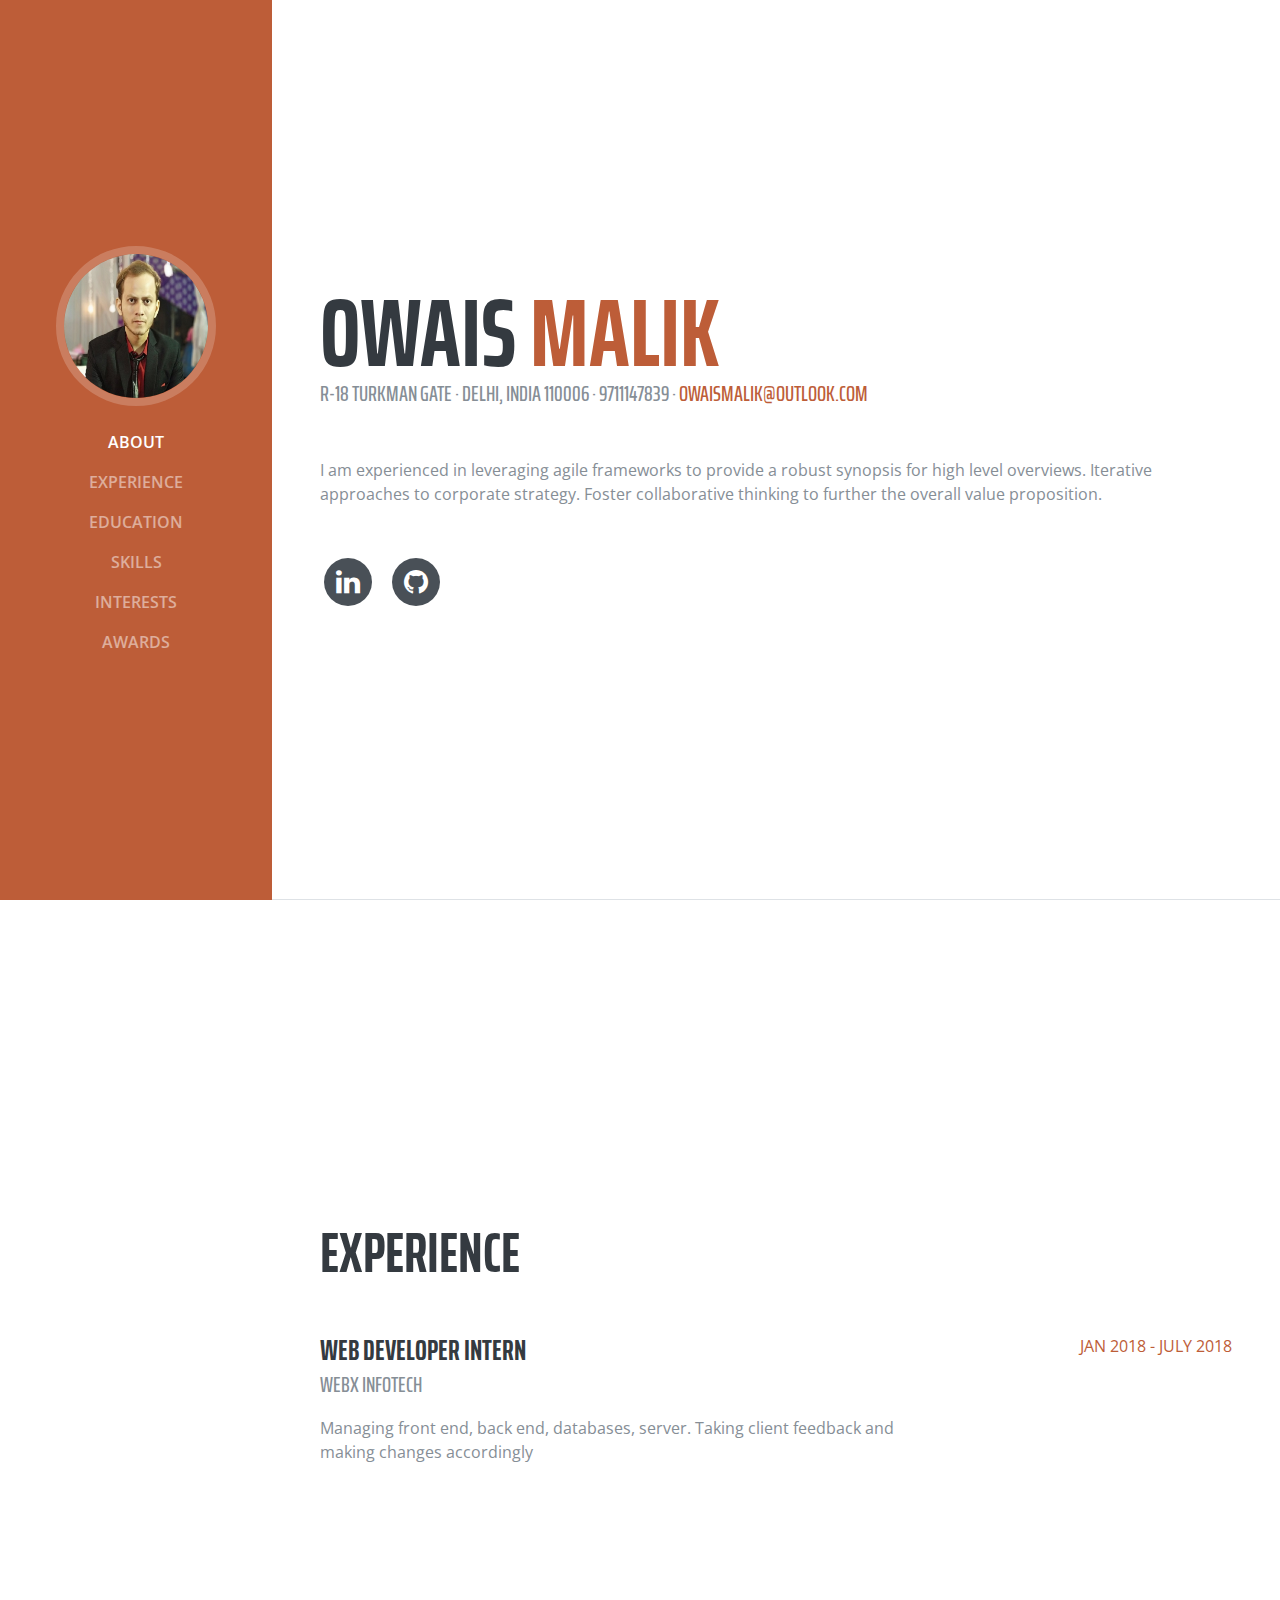
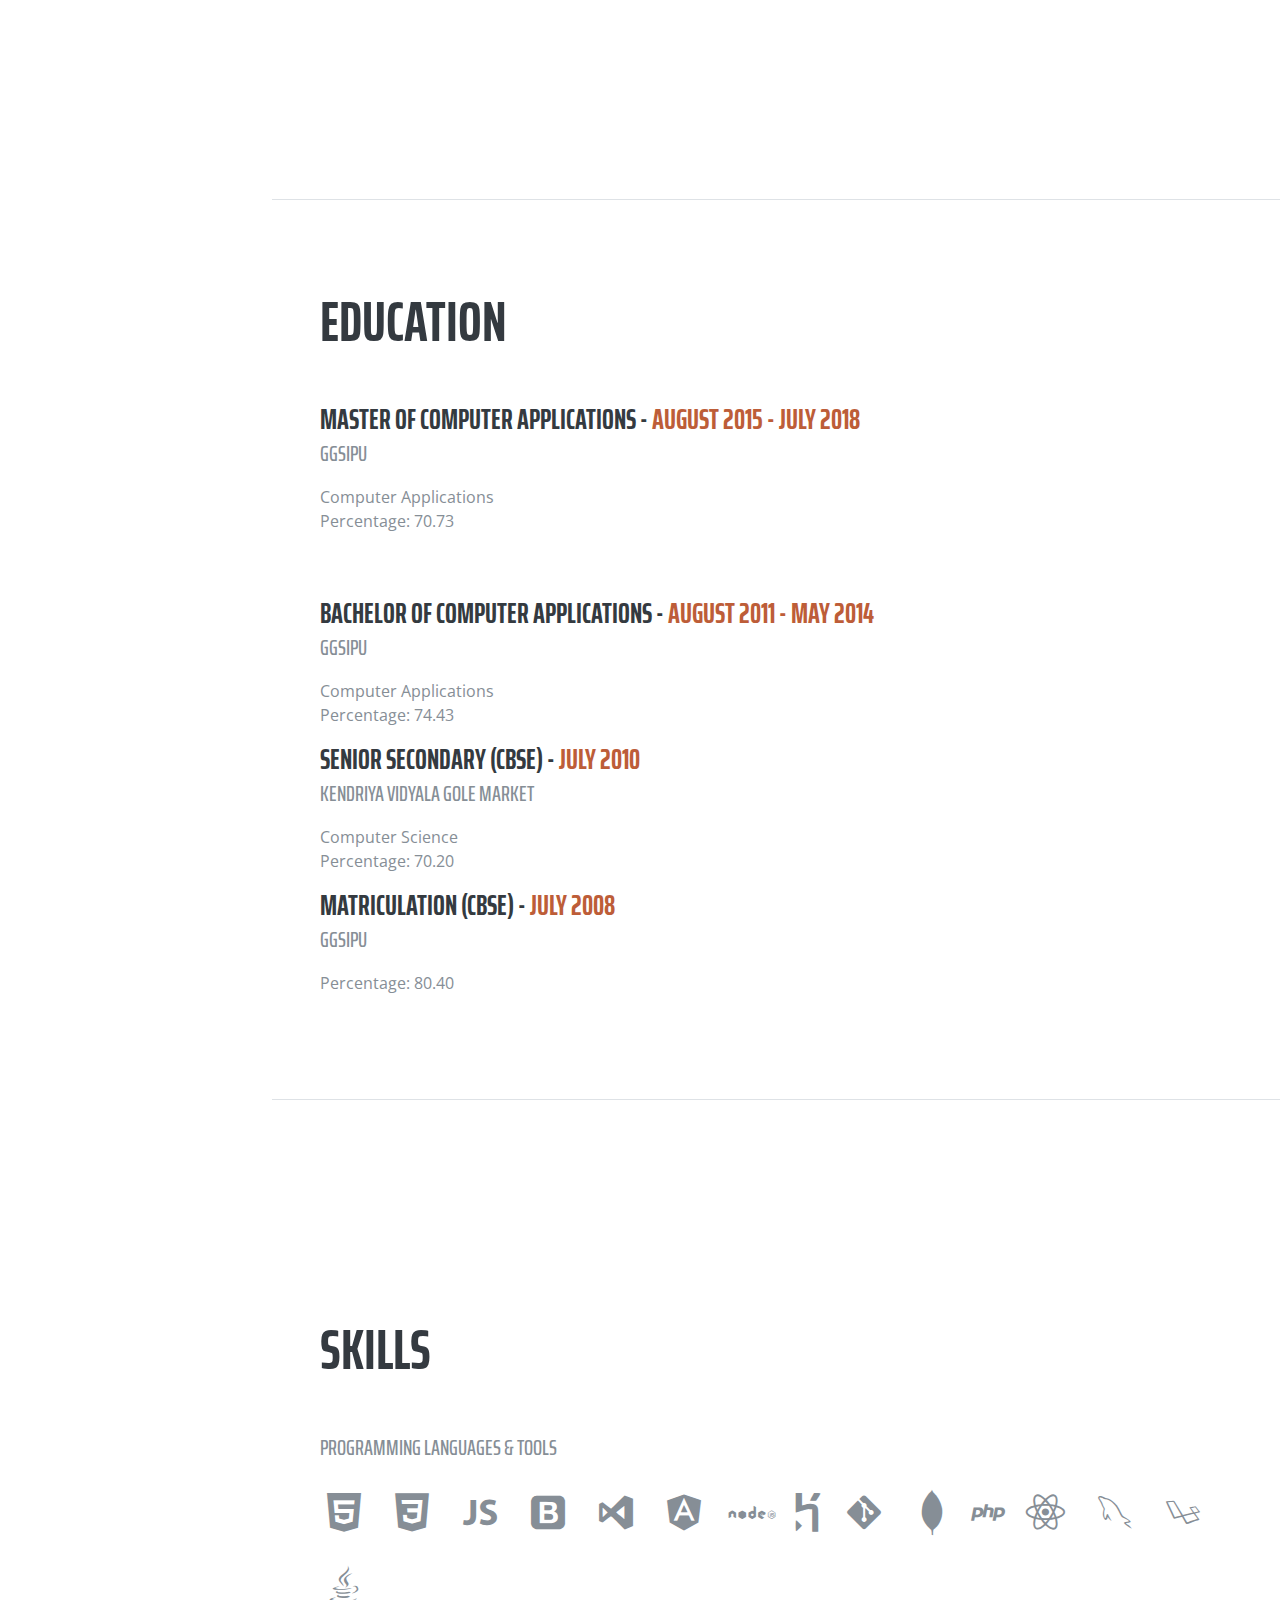
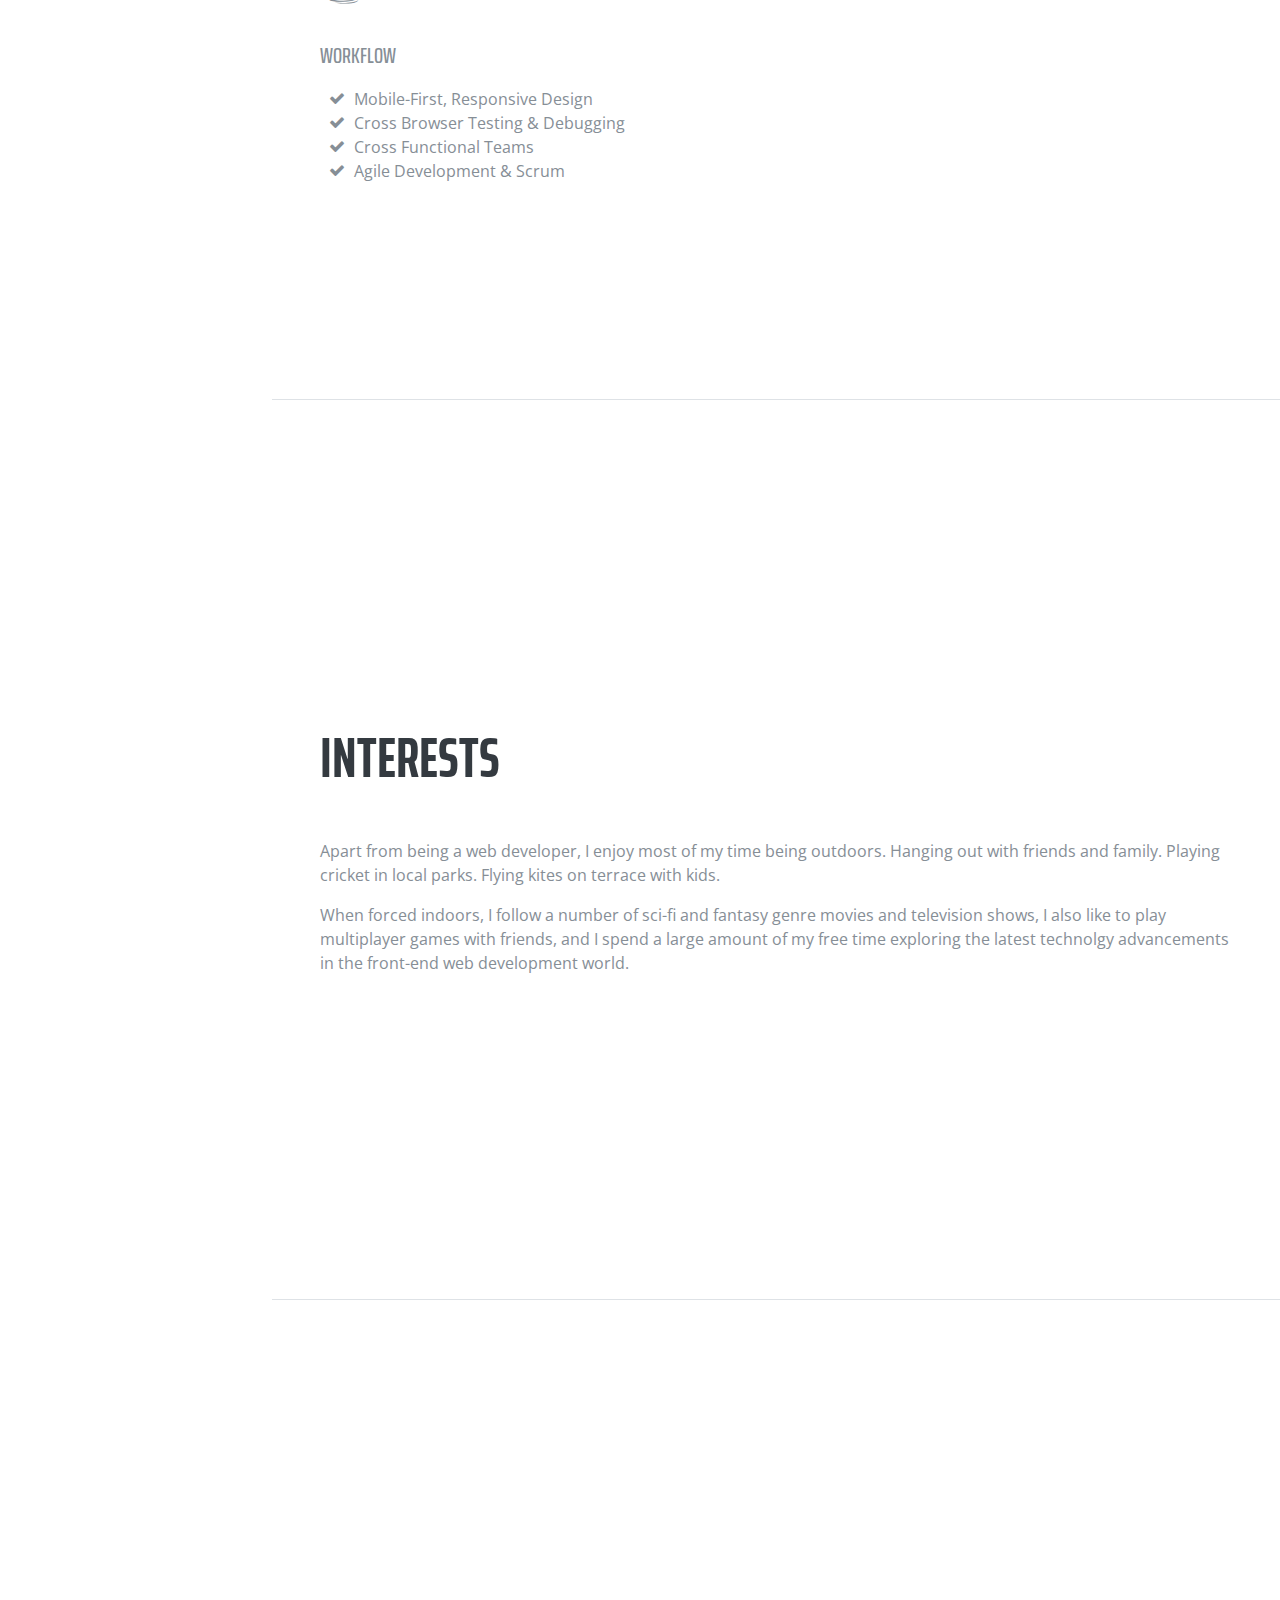
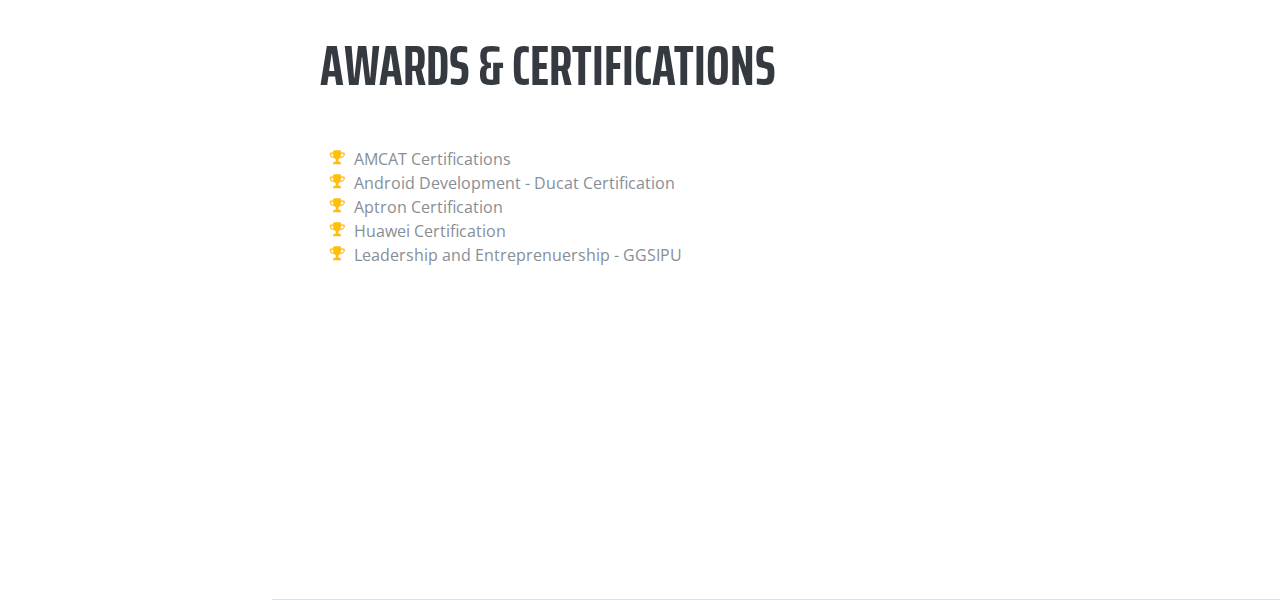
<file: index.html>
<!DOCTYPE html>
<html lang="en">

<head>

    <meta charset="utf-8">
    <meta name="viewport" content="width=device-width, initial-scale=1, shrink-to-fit=no">

    <title>Owais Portfolio</title>

    <!-- Bootstrap core CSS -->
    <link href="vendor/bootstrap/css/bootstrap.min.css" rel="stylesheet">

    <!-- Custom fonts -->
    <link href="https://fonts.googleapis.com/css?family=Saira+Extra+Condensed:100,200,300,400,500,600,700,800,900" rel="stylesheet">
    <link href="https://fonts.googleapis.com/css?family=Open+Sans:300,300i,400,400i,600,600i,700,700i,800,800i" rel="stylesheet">
    <link href="vendor/font-awesome/css/font-awesome.min.css" rel="stylesheet">
    <link href="vendor/devicons/css/devicons.min.css" rel="stylesheet">
    <link href="vendor/simple-line-icons/css/simple-line-icons.css" rel="stylesheet">

    <!-- Custom styles -->
    <link href="css/resume.min.css" rel="stylesheet">

</head>

<body id="page-top">

    <nav class="navbar navbar-expand-lg navbar-dark bg-primary fixed-top" id="sideNav">
        <a class="navbar-brand js-scroll-trigger" href="#page-top">
            <span class="d-block d-lg-none">Owais Portfolio</span>
            <span class="d-none d-lg-block">
          <img class="img-fluid img-profile rounded-circle mx-auto mb-2" src="img/profile.jpg" alt="">
        </span>
        </a>
        <button class="navbar-toggler" type="button" data-toggle="collapse" data-target="#navbarSupportedContent" aria-controls="navbarSupportedContent" aria-expanded="false" aria-label="Toggle navigation">
        <span class="navbar-toggler-icon"></span>
      </button>
        <div class="collapse navbar-collapse" id="navbarSupportedContent">
            <ul class="navbar-nav">
                <li class="nav-item">
                    <a class="nav-link js-scroll-trigger" href="#about">About</a>
                </li>
                <li class="nav-item">
                    <a class="nav-link js-scroll-trigger" href="#experience">Experience</a>
                </li>
                <li class="nav-item">
                    <a class="nav-link js-scroll-trigger" href="#education">Education</a>
                </li>
                <li class="nav-item">
                    <a class="nav-link js-scroll-trigger" href="#skills">Skills</a>
                </li>
                <li class="nav-item">
                    <a class="nav-link js-scroll-trigger" href="#interests">Interests</a>
                </li>
                <li class="nav-item">
                    <a class="nav-link js-scroll-trigger" href="#awards">Awards</a>
                </li>
            </ul>
        </div>
    </nav>

    <div class="container-fluid p-0">

        <section class="resume-section p-3 p-lg-5 d-flex d-column" id="about">
            <div class="my-auto">
                <h1 class="mb-0">Owais
                    <span class="text-primary">Malik</span>
                </h1>
                <div class="subheading mb-5">R-18 Turkman Gate · Delhi, India 110006 · 9711147839 ·
                    <a href="mailto:owaismalik@outlook.com">owaismalik@outlook.com</a>
                </div>
                <p class="mb-5">I am experienced in leveraging agile frameworks to provide a robust synopsis for high level overviews. Iterative approaches to corporate strategy. Foster collaborative thinking to further the overall value proposition.</p>
                <ul class="list-inline list-social-icons mb-0">
                    
                    <li class="list-inline-item">
                        <a href="https://www.linkedin.com/in/owais-oz-malik/" target="_blank">
                            <span class="fa-stack fa-lg">
                  <i class="fa fa-circle fa-stack-2x"></i>
                  <i class="fa fa-linkedin fa-stack-1x fa-inverse"></i>
                </span>
                        </a>
                    </li>
                    <li class="list-inline-item">
                        <a href="https://github.com/thedemon786" target="_blank">
                            <span class="fa-stack fa-lg">
                  <i class="fa fa-circle fa-stack-2x"></i>
                  <i class="fa fa-github fa-stack-1x fa-inverse"></i>
                </span>
                        </a>
                    </li>
                </ul>
            </div>
        </section>

        <section class="resume-section p-3 p-lg-5 d-flex flex-column" id="experience">
            <div class="my-auto">
                <h2 class="mb-5">Experience</h2>

                <div class="resume-item d-flex flex-column flex-md-row">
                    <div class="resume-content mr-auto">
                        <h3 class="mb-0">Web Developer Intern</h3>
                        <div class="subheading mb-3">WEBX INFOTECH</div>
                        <p>Managing front end, back end, databases, server. Taking client feedback and making changes accordingly</p>
                    </div>
                    <div class="resume-date text-md-right">
                        <span class="text-primary">JAN 2018 - JULY 2018</span>
                    </div>
                </div>

            </div>

        </section>

        <section class="resume-section p-3 p-lg-5 d-flex flex-column" id="education">
            <div class="my-auto">
                <h2 class="mb-5">Education</h2>

                <div class="resume-item d-flex flex-column flex-md-row mb-5">
                    <div class="resume-content mr-auto">
                        <h3 class="mb-0">MASTER OF COMPUTER APPLICATIONS - <span class="text-primary">August 2015 - July 2018</span></h3>
                        <div class="subheading mb-3">GGSIPU</div>
                        <div>Computer Applications</div>
                        <p>Percentage: 70.73</p>
                    </div>
                    <div class="resume-date text-md-right">

                    </div>
                </div>

                <div class="resume-item d-flex flex-column flex-md-row">
                    <div class="resume-content mr-auto">
                        <h3 class="mb-0">BACHELOR OF COMPUTER APPLICATIONS - <span class="text-primary">August 2011 - May 2014</span></h3>
                        <div class="subheading mb-3">GGSIPU</div>
                        <div>Computer Applications</div>
                        <p>Percentage: 74.43</p>
                    </div>
                    <div class="resume-date text-md-right">

                    </div>
                </div>

                <div class="resume-item d-flex flex-column flex-md-row">
                    <div class="resume-content mr-auto">
                        <h3 class="mb-0">Senior Secondary (CBSE) - <span class="text-primary">July 2010</span>
                        </h3>
                        <div class="subheading mb-3">Kendriya Vidyala Gole Market</div>
                        <div>Computer Science</div>
                        <p>Percentage: 70.20</p>
                    </div>
                    <div class="resume-date text-md-right">
                    </div>
                </div>

                <div class="resume-item d-flex flex-column flex-md-row">
                    <div class="resume-content mr-auto">
                        <h3 class="mb-0">Matriculation (CBSE) - <span class="text-primary">July 2008</span></h3>
                        <div class="subheading mb-3">GGSIPU</div>
                        <p>Percentage: 80.40</p>
                    </div>
                    <div class="resume-date text-md-right">

                    </div>
                </div>

            </div>
        </section>

        <section class="resume-section p-3 p-lg-5 d-flex flex-column" id="skills">
            <div class="my-auto">
                <h2 class="mb-5">Skills</h2>

                <div class="subheading mb-3">Programming Languages &amp; Tools</div>
                <ul class="list-inline list-icons">
                    <li class="list-inline-item">
                        <i class="devicons devicons-html5"></i>
                    </li>
                    <li class="list-inline-item">
                        <i class="devicons devicons-css3"></i>
                    </li>
                    <li class="list-inline-item">
                        <i class="devicons devicons-javascript"></i>
                    </li>
                    
                    <li class="list-inline-item">
                        <i class="devicons devicons-bootstrap"></i>
                    </li>
                    <li class="list-inline-item">
                        <i class="devicons devicons-visualstudio"></i>
                    </li>
                    <li class="list-inline-item">
                        <i class="devicons devicons-angular"></i>
                    </li>
                    <li class="list-inline-item">
                        <i class="devicons devicons-nodejs"></i>
                    </li><li class="list-inline-item">
                        <i class="devicons devicons-heroku"></i>
                    </li><li class="list-inline-item">
                        <i class="devicons devicons-git"></i>
                    </li>
         
                    <li class="list-inline-item">
                        <i class="devicons devicons-mongodb"></i>
                    </li><li class="list-inline-item">
                        <i class="devicons devicons-php"></i>
                    </li><li class="list-inline-item">
                        <i class="devicons devicons-react"></i>
                    </li>
                    </li><li class="list-inline-item">
                        <i class="devicons devicons-mysql"></i>
                    </li>
                </li><li class="list-inline-item">
                        <i class="devicons devicons-laravel"></i>
                    </li>
            </li><li class="list-inline-item">
                        <i class="devicons devicons-java"></i>
                    </li>
                </ul>

                <div class="subheading mb-3">Workflow</div>
                <ul class="fa-ul mb-0">
                    <li>
                        <i class="fa-li fa fa-check"></i> Mobile-First, Responsive Design</li>
                    <li>
                        <i class="fa-li fa fa-check"></i> Cross Browser Testing &amp; Debugging</li>
                    <li>
                        <i class="fa-li fa fa-check"></i> Cross Functional Teams</li>
                    <li>
                        <i class="fa-li fa fa-check"></i> Agile Development &amp; Scrum</li>
                </ul>
            </div>
        </section>

        <section class="resume-section p-3 p-lg-5 d-flex flex-column" id="interests">
            <div class="my-auto">
                <h2 class="mb-5">Interests</h2>
                <p>Apart from being a web developer, I enjoy most of my time being outdoors. Hanging out with friends and family. Playing cricket in local parks. Flying kites on terrace with kids.</p>
                <p class="mb-0">When forced indoors, I follow a number of sci-fi and fantasy genre movies and television shows, I also like to play multiplayer games with friends, and I spend a large amount of my free time exploring the latest technolgy advancements in the front-end web development
                    world.
                </p>
            </div>
        </section>

        <section class="resume-section p-3 p-lg-5 d-flex flex-column" id="awards">
            <div class="my-auto">
                <h2 class="mb-5">Awards &amp; Certifications</h2>
                <ul class="fa-ul mb-0">
                    <li>
                        <i class="fa-li fa fa-trophy text-warning"></i> AMCAT Certifications</li>
                    <li>
                        <i class="fa-li fa fa-trophy text-warning"></i> Android Development - Ducat Certification</li>
                    <li>
                        <i class="fa-li fa fa-trophy text-warning"></i> Aptron Certification</li>
                    <li>
                        <i class="fa-li fa fa-trophy text-warning"></i> Huawei Certification</li>
                    <li>
                        <i class="fa-li fa fa-trophy text-warning"></i> Leadership and Entreprenuership - GGSIPU</li>
                </ul>
            </div>
        </section>

    </div>

    <!-- Bootstrap core JavaScript -->
    <script src="vendor/jquery/jquery.min.js"></script>
    <script src="vendor/bootstrap/js/bootstrap.bundle.min.js"></script>

    <!-- Plugin JavaScript -->
    <script src="vendor/jquery-easing/jquery.easing.min.js"></script>

    <!-- Custom scripts for this template -->
    <script src="js/resume.min.js"></script>

</body>

</html>
</file>
<file: vendor/simple-line-icons/css/simple-line-icons.css>
@font-face {
  font-family: 'simple-line-icons';
  src: url('../fonts/Simple-Line-Icons.eot?v=2.4.0');
  src: url('../fonts/Simple-Line-Icons.eot?v=2.4.0#iefix') format('embedded-opentype'), url('../fonts/Simple-Line-Icons.woff2?v=2.4.0') format('woff2'), url('../fonts/Simple-Line-Icons.ttf?v=2.4.0') format('truetype'), url('../fonts/Simple-Line-Icons.woff?v=2.4.0') format('woff'), url('../fonts/Simple-Line-Icons.svg?v=2.4.0#simple-line-icons') format('svg');
  font-weight: normal;
  font-style: normal;
}
/*
 Use the following CSS code if you want to have a class per icon.
 Instead of a list of all class selectors, you can use the generic [class*="icon-"] selector, but it's slower:
*/
.icon-user,
.icon-people,
.icon-user-female,
.icon-user-follow,
.icon-user-following,
.icon-user-unfollow,
.icon-login,
.icon-logout,
.icon-emotsmile,
.icon-phone,
.icon-call-end,
.icon-call-in,
.icon-call-out,
.icon-map,
.icon-location-pin,
.icon-direction,
.icon-directions,
.icon-compass,
.icon-layers,
.icon-menu,
.icon-list,
.icon-options-vertical,
.icon-options,
.icon-arrow-down,
.icon-arrow-left,
.icon-arrow-right,
.icon-arrow-up,
.icon-arrow-up-circle,
.icon-arrow-left-circle,
.icon-arrow-right-circle,
.icon-arrow-down-circle,
.icon-check,
.icon-clock,
.icon-plus,
.icon-minus,
.icon-close,
.icon-event,
.icon-exclamation,
.icon-organization,
.icon-trophy,
.icon-screen-smartphone,
.icon-screen-desktop,
.icon-plane,
.icon-notebook,
.icon-mustache,
.icon-mouse,
.icon-magnet,
.icon-energy,
.icon-disc,
.icon-cursor,
.icon-cursor-move,
.icon-crop,
.icon-chemistry,
.icon-speedometer,
.icon-shield,
.icon-screen-tablet,
.icon-magic-wand,
.icon-hourglass,
.icon-graduation,
.icon-ghost,
.icon-game-controller,
.icon-fire,
.icon-eyeglass,
.icon-envelope-open,
.icon-envelope-letter,
.icon-bell,
.icon-badge,
.icon-anchor,
.icon-wallet,
.icon-vector,
.icon-speech,
.icon-puzzle,
.icon-printer,
.icon-present,
.icon-playlist,
.icon-pin,
.icon-picture,
.icon-handbag,
.icon-globe-alt,
.icon-globe,
.icon-folder-alt,
.icon-folder,
.icon-film,
.icon-feed,
.icon-drop,
.icon-drawer,
.icon-docs,
.icon-doc,
.icon-diamond,
.icon-cup,
.icon-calculator,
.icon-bubbles,
.icon-briefcase,
.icon-book-open,
.icon-basket-loaded,
.icon-basket,
.icon-bag,
.icon-action-undo,
.icon-action-redo,
.icon-wrench,
.icon-umbrella,
.icon-trash,
.icon-tag,
.icon-support,
.icon-frame,
.icon-size-fullscreen,
.icon-size-actual,
.icon-shuffle,
.icon-share-alt,
.icon-share,
.icon-rocket,
.icon-question,
.icon-pie-chart,
.icon-pencil,
.icon-note,
.icon-loop,
.icon-home,
.icon-grid,
.icon-graph,
.icon-microphone,
.icon-music-tone-alt,
.icon-music-tone,
.icon-earphones-alt,
.icon-earphones,
.icon-equalizer,
.icon-like,
.icon-dislike,
.icon-control-start,
.icon-control-rewind,
.icon-control-play,
.icon-control-pause,
.icon-control-forward,
.icon-control-end,
.icon-volume-1,
.icon-volume-2,
.icon-volume-off,
.icon-calendar,
.icon-bulb,
.icon-chart,
.icon-ban,
.icon-bubble,
.icon-camrecorder,
.icon-camera,
.icon-cloud-download,
.icon-cloud-upload,
.icon-envelope,
.icon-eye,
.icon-flag,
.icon-heart,
.icon-info,
.icon-key,
.icon-link,
.icon-lock,
.icon-lock-open,
.icon-magnifier,
.icon-magnifier-add,
.icon-magnifier-remove,
.icon-paper-clip,
.icon-paper-plane,
.icon-power,
.icon-refresh,
.icon-reload,
.icon-settings,
.icon-star,
.icon-symbol-female,
.icon-symbol-male,
.icon-target,
.icon-credit-card,
.icon-paypal,
.icon-social-tumblr,
.icon-social-twitter,
.icon-social-facebook,
.icon-social-instagram,
.icon-social-linkedin,
.icon-social-pinterest,
.icon-social-github,
.icon-social-google,
.icon-social-reddit,
.icon-social-skype,
.icon-social-dribbble,
.icon-social-behance,
.icon-social-foursqare,
.icon-social-soundcloud,
.icon-social-spotify,
.icon-social-stumbleupon,
.icon-social-youtube,
.icon-social-dropbox,
.icon-social-vkontakte,
.icon-social-steam {
  font-family: 'simple-line-icons';
  speak: none;
  font-style: normal;
  font-weight: normal;
  font-variant: normal;
  text-transform: none;
  line-height: 1;
  /* Better Font Rendering =========== */
  -webkit-font-smoothing: antialiased;
  -moz-osx-font-smoothing: grayscale;
}
.icon-user:before {
  content: "\e005";
}
.icon-people:before {
  content: "\e001";
}
.icon-user-female:before {
  content: "\e000";
}
.icon-user-follow:before {
  content: "\e002";
}
.icon-user-following:before {
  content: "\e003";
}
.icon-user-unfollow:before {
  content: "\e004";
}
.icon-login:before {
  content: "\e066";
}
.icon-logout:before {
  content: "\e065";
}
.icon-emotsmile:before {
  content: "\e021";
}
.icon-phone:before {
  content: "\e600";
}
.icon-call-end:before {
  content: "\e048";
}
.icon-call-in:before {
  content: "\e047";
}
.icon-call-out:before {
  content: "\e046";
}
.icon-map:before {
  content: "\e033";
}
.icon-location-pin:before {
  content: "\e096";
}
.icon-direction:before {
  content: "\e042";
}
.icon-directions:before {
  content: "\e041";
}
.icon-compass:before {
  content: "\e045";
}
.icon-layers:before {
  content: "\e034";
}
.icon-menu:before {
  content: "\e601";
}
.icon-list:before {
  content: "\e067";
}
.icon-options-vertical:before {
  content: "\e602";
}
.icon-options:before {
  content: "\e603";
}
.icon-arrow-down:before {
  content: "\e604";
}
.icon-arrow-left:before {
  content: "\e605";
}
.icon-arrow-right:before {
  content: "\e606";
}
.icon-arrow-up:before {
  content: "\e607";
}
.icon-arrow-up-circle:before {
  content: "\e078";
}
.icon-arrow-left-circle:before {
  content: "\e07a";
}
.icon-arrow-right-circle:before {
  content: "\e079";
}
.icon-arrow-down-circle:before {
  content: "\e07b";
}
.icon-check:before {
  content: "\e080";
}
.icon-clock:before {
  content: "\e081";
}
.icon-plus:before {
  content: "\e095";
}
.icon-minus:before {
  content: "\e615";
}
.icon-close:before {
  content: "\e082";
}
.icon-event:before {
  content: "\e619";
}
.icon-exclamation:before {
  content: "\e617";
}
.icon-organization:before {
  content: "\e616";
}
.icon-trophy:before {
  content: "\e006";
}
.icon-screen-smartphone:before {
  content: "\e010";
}
.icon-screen-desktop:before {
  content: "\e011";
}
.icon-plane:before {
  content: "\e012";
}
.icon-notebook:before {
  content: "\e013";
}
.icon-mustache:before {
  content: "\e014";
}
.icon-mouse:before {
  content: "\e015";
}
.icon-magnet:before {
  content: "\e016";
}
.icon-energy:before {
  content: "\e020";
}
.icon-disc:before {
  content: "\e022";
}
.icon-cursor:before {
  content: "\e06e";
}
.icon-cursor-move:before {
  content: "\e023";
}
.icon-crop:before {
  content: "\e024";
}
.icon-chemistry:before {
  content: "\e026";
}
.icon-speedometer:before {
  content: "\e007";
}
.icon-shield:before {
  content: "\e00e";
}
.icon-screen-tablet:before {
  content: "\e00f";
}
.icon-magic-wand:before {
  content: "\e017";
}
.icon-hourglass:before {
  content: "\e018";
}
.icon-graduation:before {
  content: "\e019";
}
.icon-ghost:before {
  content: "\e01a";
}
.icon-game-controller:before {
  content: "\e01b";
}
.icon-fire:before {
  content: "\e01c";
}
.icon-eyeglass:before {
  content: "\e01d";
}
.icon-envelope-open:before {
  content: "\e01e";
}
.icon-envelope-letter:before {
  content: "\e01f";
}
.icon-bell:before {
  content: "\e027";
}
.icon-badge:before {
  content: "\e028";
}
.icon-anchor:before {
  content: "\e029";
}
.icon-wallet:before {
  content: "\e02a";
}
.icon-vector:before {
  content: "\e02b";
}
.icon-speech:before {
  content: "\e02c";
}
.icon-puzzle:before {
  content: "\e02d";
}
.icon-printer:before {
  content: "\e02e";
}
.icon-present:before {
  content: "\e02f";
}
.icon-playlist:before {
  content: "\e030";
}
.icon-pin:before {
  content: "\e031";
}
.icon-picture:before {
  content: "\e032";
}
.icon-handbag:before {
  content: "\e035";
}
.icon-globe-alt:before {
  content: "\e036";
}
.icon-globe:before {
  content: "\e037";
}
.icon-folder-alt:before {
  content: "\e039";
}
.icon-folder:before {
  content: "\e089";
}
.icon-film:before {
  content: "\e03a";
}
.icon-feed:before {
  content: "\e03b";
}
.icon-drop:before {
  content: "\e03e";
}
.icon-drawer:before {
  content: "\e03f";
}
.icon-docs:before {
  content: "\e040";
}
.icon-doc:before {
  content: "\e085";
}
.icon-diamond:before {
  content: "\e043";
}
.icon-cup:before {
  content: "\e044";
}
.icon-calculator:before {
  content: "\e049";
}
.icon-bubbles:before {
  content: "\e04a";
}
.icon-briefcase:before {
  content: "\e04b";
}
.icon-book-open:before {
  content: "\e04c";
}
.icon-basket-loaded:before {
  content: "\e04d";
}
.icon-basket:before {
  content: "\e04e";
}
.icon-bag:before {
  content: "\e04f";
}
.icon-action-undo:before {
  content: "\e050";
}
.icon-action-redo:before {
  content: "\e051";
}
.icon-wrench:before {
  content: "\e052";
}
.icon-umbrella:before {
  content: "\e053";
}
.icon-trash:before {
  content: "\e054";
}
.icon-tag:before {
  content: "\e055";
}
.icon-support:before {
  content: "\e056";
}
.icon-frame:before {
  content: "\e038";
}
.icon-size-fullscreen:before {
  content: "\e057";
}
.icon-size-actual:before {
  content: "\e058";
}
.icon-shuffle:before {
  content: "\e059";
}
.icon-share-alt:before {
  content: "\e05a";
}
.icon-share:before {
  content: "\e05b";
}
.icon-rocket:before {
  content: "\e05c";
}
.icon-question:before {
  content: "\e05d";
}
.icon-pie-chart:before {
  content: "\e05e";
}
.icon-pencil:before {
  content: "\e05f";
}
.icon-note:before {
  content: "\e060";
}
.icon-loop:before {
  content: "\e064";
}
.icon-home:before {
  content: "\e069";
}
.icon-grid:before {
  content: "\e06a";
}
.icon-graph:before {
  content: "\e06b";
}
.icon-microphone:before {
  content: "\e063";
}
.icon-music-tone-alt:before {
  content: "\e061";
}
.icon-music-tone:before {
  content: "\e062";
}
.icon-earphones-alt:before {
  content: "\e03c";
}
.icon-earphones:before {
  content: "\e03d";
}
.icon-equalizer:before {
  content: "\e06c";
}
.icon-like:before {
  content: "\e068";
}
.icon-dislike:before {
  content: "\e06d";
}
.icon-control-start:before {
  content: "\e06f";
}
.icon-control-rewind:before {
  content: "\e070";
}
.icon-control-play:before {
  content: "\e071";
}
.icon-control-pause:before {
  content: "\e072";
}
.icon-control-forward:before {
  content: "\e073";
}
.icon-control-end:before {
  content: "\e074";
}
.icon-volume-1:before {
  content: "\e09f";
}
.icon-volume-2:before {
  content: "\e0a0";
}
.icon-volume-off:before {
  content: "\e0a1";
}
.icon-calendar:before {
  content: "\e075";
}
.icon-bulb:before {
  content: "\e076";
}
.icon-chart:before {
  content: "\e077";
}
.icon-ban:before {
  content: "\e07c";
}
.icon-bubble:before {
  content: "\e07d";
}
.icon-camrecorder:before {
  content: "\e07e";
}
.icon-camera:before {
  content: "\e07f";
}
.icon-cloud-download:before {
  content: "\e083";
}
.icon-cloud-upload:before {
  content: "\e084";
}
.icon-envelope:before {
  content: "\e086";
}
.icon-eye:before {
  content: "\e087";
}
.icon-flag:before {
  content: "\e088";
}
.icon-heart:before {
  content: "\e08a";
}
.icon-info:before {
  content: "\e08b";
}
.icon-key:before {
  content: "\e08c";
}
.icon-link:before {
  content: "\e08d";
}
.icon-lock:before {
  content: "\e08e";
}
.icon-lock-open:before {
  content: "\e08f";
}
.icon-magnifier:before {
  content: "\e090";
}
.icon-magnifier-add:before {
  content: "\e091";
}
.icon-magnifier-remove:before {
  content: "\e092";
}
.icon-paper-clip:before {
  content: "\e093";
}
.icon-paper-plane:before {
  content: "\e094";
}
.icon-power:before {
  content: "\e097";
}
.icon-refresh:before {
  content: "\e098";
}
.icon-reload:before {
  content: "\e099";
}
.icon-settings:before {
  content: "\e09a";
}
.icon-star:before {
  content: "\e09b";
}
.icon-symbol-female:before {
  content: "\e09c";
}
.icon-symbol-male:before {
  content: "\e09d";
}
.icon-target:before {
  content: "\e09e";
}
.icon-credit-card:before {
  content: "\e025";
}
.icon-paypal:before {
  content: "\e608";
}
.icon-social-tumblr:before {
  content: "\e00a";
}
.icon-social-twitter:before {
  content: "\e009";
}
.icon-social-facebook:before {
  content: "\e00b";
}
.icon-social-instagram:before {
  content: "\e609";
}
.icon-social-linkedin:before {
  content: "\e60a";
}
.icon-social-pinterest:before {
  content: "\e60b";
}
.icon-social-github:before {
  content: "\e60c";
}
.icon-social-google:before {
  content: "\e60d";
}
.icon-social-reddit:before {
  content: "\e60e";
}
.icon-social-skype:before {
  content: "\e60f";
}
.icon-social-dribbble:before {
  content: "\e00d";
}
.icon-social-behance:before {
  content: "\e610";
}
.icon-social-foursqare:before {
  content: "\e611";
}
.icon-social-soundcloud:before {
  content: "\e612";
}
.icon-social-spotify:before {
  content: "\e613";
}
.icon-social-stumbleupon:before {
  content: "\e614";
}
.icon-social-youtube:before {
  content: "\e008";
}
.icon-social-dropbox:before {
  content: "\e00c";
}
.icon-social-vkontakte:before {
  content: "\e618";
}
.icon-social-steam:before {
  content: "\e620";
}
</file>
<file: vendor/devicons/css/devicons.min.css>
/*!
 *  Devicons 1.8.0 made by Theodore Vorillas / http://vorillaz.com 
 */
@font-face{font-family:devicons;src:url(../fonts/devicons.eot?xqxft6);src:url(../fonts/devicons.eot?#iefixxqxft6) format("embedded-opentype"),url(../fonts/devicons.woff?xqxft6) format("woff"),url(../fonts/devicons.ttf?xqxft6) format("truetype"),url(../fonts/devicons.svg?xqxft6#devicons) format("svg");font-weight:400;font-style:normal}.devicons{font-family:devicons;speak:none;font-style:normal;font-weight:400;font-variant:normal;text-transform:none;line-height:1;-webkit-font-smoothing:antialiased;-moz-osx-font-smoothing:grayscale}.devicons-git:before{content:"\e602"}.devicons-git_compare:before{content:"\e628"}.devicons-git_branch:before{content:"\e625"}.devicons-git_commit:before{content:"\e629"}.devicons-git_pull_request:before{content:"\e626"}.devicons-git_merge:before{content:"\e627"}.devicons-bitbucket:before{content:"\e603"}.devicons-github_alt:before{content:"\e608"}.devicons-github_badge:before{content:"\e609"}.devicons-github:before{content:"\e60a"}.devicons-github_full:before{content:"\e617"}.devicons-java:before{content:"\e638"}.devicons-ruby:before{content:"\e639"}.devicons-scala:before{content:"\e637"}.devicons-python:before{content:"\e63c"}.devicons-go:before{content:"\e624"}.devicons-ruby_on_rails:before{content:"\e63b"}.devicons-django:before{content:"\e61d"}.devicons-markdown:before{content:"\e63e"}.devicons-php:before{content:"\e63d"}.devicons-mysql:before{content:"\e604"}.devicons-streamline:before{content:"\e605"}.devicons-database:before{content:"\e606"}.devicons-laravel:before{content:"\e63f"}.devicons-javascript:before{content:"\e64e"}.devicons-angular:before{content:"\e653"}.devicons-backbone:before{content:"\e652"}.devicons-coffeescript:before{content:"\e651"}.devicons-jquery:before{content:"\e650"}.devicons-modernizr:before{content:"\e620"}.devicons-jquery_ui:before{content:"\e654"}.devicons-ember:before{content:"\e61b"}.devicons-dojo:before{content:"\e61c"}.devicons-nodejs:before{content:"\e619"}.devicons-nodejs_small:before{content:"\e618"}.devicons-javascript_shield:before{content:"\e64f"}.devicons-bootstrap:before{content:"\e647"}.devicons-sass:before{content:"\e64b"}.devicons-css3_full:before{content:"\e64a"}.devicons-css3:before{content:"\e649"}.devicons-html5:before{content:"\e636"}.devicons-html5_multimedia:before{content:"\e632"}.devicons-html5_device_access:before{content:"\e633"}.devicons-html5_3d_effects:before{content:"\e635"}.devicons-html5_connectivity:before{content:"\e634"}.devicons-ghost_small:before{content:"\e614"}.devicons-ghost:before{content:"\e61f"}.devicons-magento:before{content:"\e640"}.devicons-joomla:before{content:"\e641"}.devicons-jekyll_small:before{content:"\e60d"}.devicons-drupal:before{content:"\e642"}.devicons-wordpress:before{content:"\e60b"}.devicons-grunt:before{content:"\e64c"}.devicons-bower:before{content:"\e64d"}.devicons-npm:before{content:"\e61e"}.devicons-yahoo_small:before{content:"\e62b"}.devicons-yahoo:before{content:"\e615"}.devicons-bing_small:before{content:"\e600"}.devicons-windows:before{content:"\e60f"}.devicons-linux:before{content:"\e612"}.devicons-ubuntu:before{content:"\e63a"}.devicons-android:before{content:"\e60e"}.devicons-apple:before{content:"\e611"}.devicons-appstore:before{content:"\e613"}.devicons-phonegap:before{content:"\e630"}.devicons-blackberry:before{content:"\e623"}.devicons-stackoverflow:before{content:"\e610"}.devicons-techcrunch:before{content:"\e62c"}.devicons-codrops:before{content:"\e62f"}.devicons-css_tricks:before{content:"\e601"}.devicons-smashing_magazine:before{content:"\e62d"}.devicons-netmagazine:before{content:"\e62e"}.devicons-codepen:before{content:"\e616"}.devicons-cssdeck:before{content:"\e62a"}.devicons-hackernews:before{content:"\e61a"}.devicons-dropbox:before{content:"\e607"}.devicons-google_drive:before{content:"\e631"}.devicons-visualstudio:before{content:"\e60c"}.devicons-unity_small:before{content:"\e621"}.devicons-raspberry_pi:before{content:"\e622"}.devicons-chrome:before{content:"\e643"}.devicons-ie:before{content:"\e644"}.devicons-firefox:before{content:"\e645"}.devicons-opera:before{content:"\e646"}.devicons-safari:before{content:"\e648"}.devicons-swift:before{content:"\e655"}.devicons-symfony:before{content:"\e656"}.devicons-symfony_badge:before{content:"\e657"}.devicons-less:before{content:"\e658"}.devicons-stylus:before{content:"\e659"}.devicons-trello:before{content:"\e65a"}.devicons-atlassian:before{content:"\e65b"}.devicons-jira:before{content:"\e65c"}.devicons-envato:before{content:"\e65d"}.devicons-snap_svg:before{content:"\e65e"}.devicons-raphael:before{content:"\e65f"}.devicons-google_analytics:before{content:"\e660"}.devicons-compass:before{content:"\e661"}.devicons-onedrive:before{content:"\e662"}.devicons-gulp:before{content:"\e663"}.devicons-atom:before{content:"\e664"}.devicons-cisco:before{content:"\e665"}.devicons-nancy:before{content:"\e666"}.devicons-clojure:before{content:"\e668"}.devicons-clojure_alt:before{content:"\e66a"}.devicons-perl:before{content:"\e669"}.devicons-celluloid:before{content:"\e66b"}.devicons-w3c:before{content:"\e66c"}.devicons-redis:before{content:"\e66d"}.devicons-postgresql:before{content:"\e66e"}.devicons-webplatform:before{content:"\e66f"}.devicons-jenkins:before{content:"\e667"}.devicons-requirejs:before{content:"\e670"}.devicons-opensource:before{content:"\e671"}.devicons-typo3:before{content:"\e672"}.devicons-uikit:before{content:"\e673"}.devicons-doctrine:before{content:"\e674"}.devicons-groovy:before{content:"\e675"}.devicons-nginx:before{content:"\e676"}.devicons-haskell:before{content:"\e677"}.devicons-zend:before{content:"\e678"}.devicons-gnu:before{content:"\e679"}.devicons-yeoman:before{content:"\e67a"}.devicons-heroku:before{content:"\e67b"}.devicons-debian:before{content:"\e67d"}.devicons-travis:before{content:"\e67e"}.devicons-dotnet:before{content:"\e67f"}.devicons-codeigniter:before{content:"\e680"}.devicons-javascript_badge:before{content:"\e681"}.devicons-yii:before{content:"\e682"}.devicons-msql_server:before{content:"\e67c"}.devicons-composer:before{content:"\e683"}.devicons-krakenjs_badge:before{content:"\e684"}.devicons-krakenjs:before{content:"\e685"}.devicons-mozilla:before{content:"\e686"}.devicons-firebase:before{content:"\e687"}.devicons-sizzlejs:before{content:"\e688"}.devicons-creativecommons:before{content:"\e689"}.devicons-creativecommons_badge:before{content:"\e68a"}.devicons-mitlicence:before{content:"\e68b"}.devicons-senchatouch:before{content:"\e68c"}.devicons-bugsense:before{content:"\e68d"}.devicons-extjs:before{content:"\e68e"}.devicons-mootools_badge:before{content:"\e68f"}.devicons-mootools:before{content:"\e690"}.devicons-ruby_rough:before{content:"\e691"}.devicons-komodo:before{content:"\e692"}.devicons-coda:before{content:"\e693"}.devicons-bintray:before{content:"\e694"}.devicons-terminal:before{content:"\e695"}.devicons-code:before{content:"\e696"}.devicons-responsive:before{content:"\e697"}.devicons-dart:before{content:"\e698"}.devicons-aptana:before{content:"\e699"}.devicons-mailchimp:before{content:"\e69a"}.devicons-netbeans:before{content:"\e69b"}.devicons-dreamweaver:before{content:"\e69c"}.devicons-brackets:before{content:"\e69d"}.devicons-eclipse:before{content:"\e69e"}.devicons-cloud9:before{content:"\e69f"}.devicons-scrum:before{content:"\e6a0"}.devicons-prolog:before{content:"\e6a1"}.devicons-terminal_badge:before{content:"\e6a2"}.devicons-code_badge:before{content:"\e6a3"}.devicons-mongodb:before{content:"\e6a4"}.devicons-meteor:before{content:"\e6a5"}.devicons-meteorfull:before{content:"\e6a6"}.devicons-fsharp:before{content:"\e6a7"}.devicons-rust:before{content:"\e6a8"}.devicons-ionic:before{content:"\e6a9"}.devicons-sublime:before{content:"\e6aa"}.devicons-appcelerator:before{content:"\e6ab"}.devicons-asterisk:before{content:"\e6ac"}.devicons-aws:before{content:"\e6ad"}.devicons-digital-ocean:before{content:"\e6ae"}.devicons-dlang:before{content:"\e6af"}.devicons-docker:before{content:"\e6b0"}.devicons-erlang:before{content:"\e6b1"}.devicons-google-cloud-platform:before{content:"\e6b2"}.devicons-grails:before{content:"\e6b3"}.devicons-illustrator:before{content:"\e6b4"}.devicons-intellij:before{content:"\e6b5"}.devicons-materializecss:before{content:"\e6b6"}.devicons-openshift:before{content:"\e6b7"}.devicons-photoshop:before{content:"\e6b8"}.devicons-rackspace:before{content:"\e6b9"}.devicons-react:before{content:"\e6ba"}.devicons-redhat:before{content:"\e6bb"}.devicons-scriptcs:before{content:"\e6bc"}.devicons-sqllite:before{content:"\e6c4"}.devicons-vim:before{content:"\e6c5"}
</file>
<file: css/resume.min.css>
body{font-family:'Open Sans',serif;padding-top:54px;color:#868e96}@media (min-width:992px){body{padding-top:0;padding-left:17rem}}h1,h2,h3,h4,h5,h6{font-family:'Saira Extra Condensed',serif;font-weight:700;text-transform:uppercase;color:#343a40}h1{font-size:6rem;line-height:5.5rem}h2{font-size:3.5rem}.subheading{text-transform:uppercase;font-weight:500;font-family:'Saira Extra Condensed',serif;font-size:1.35rem}.list-social-icons a{color:#495057}.list-social-icons a:hover{color:#bd5d38}.list-social-icons a .fa-lg{font-size:1.75rem}.list-icons{font-size:3rem}.list-icons .list-inline-item i:hover{color:#bd5d38}#sideNav .navbar-nav .nav-item .nav-link{font-weight:600;text-transform:uppercase}@media (min-width:992px){#sideNav{text-align:center;position:fixed;top:0;left:0;display:flex;flex-direction:column;width:17rem;height:100vh}#sideNav .navbar-brand{display:flex;margin:auto auto 0;padding:.5rem}#sideNav .navbar-brand .img-profile{max-width:10rem;max-height:10rem;border:.5rem solid rgba(255,255,255,.2)}#sideNav .navbar-collapse{display:flex;align-items:flex-start;flex-grow:0;width:100%;margin-bottom:auto}#sideNav .navbar-collapse .navbar-nav{flex-direction:column;width:100%}#sideNav .navbar-collapse .navbar-nav .nav-item{display:block}#sideNav .navbar-collapse .navbar-nav .nav-item .nav-link{display:block}}section.resume-section{border-bottom:1px solid #dee2e6;padding-top:5rem!important;padding-bottom:5rem!important}section.resume-section .resume-item .resume-date{min-width:none}@media (min-width:768px){section.resume-section{min-height:100vh}section.resume-section .resume-item .resume-date{min-width:18rem}}@media (min-width:992px){section.resume-section{padding-top:3rem!important;padding-bottom:3rem!important}}.bg-primary{background-color:#bd5d38!important}.text-primary{color:#bd5d38!important}a{color:#bd5d38}a:active,a:focus,a:hover{color:#824027}
</file>
